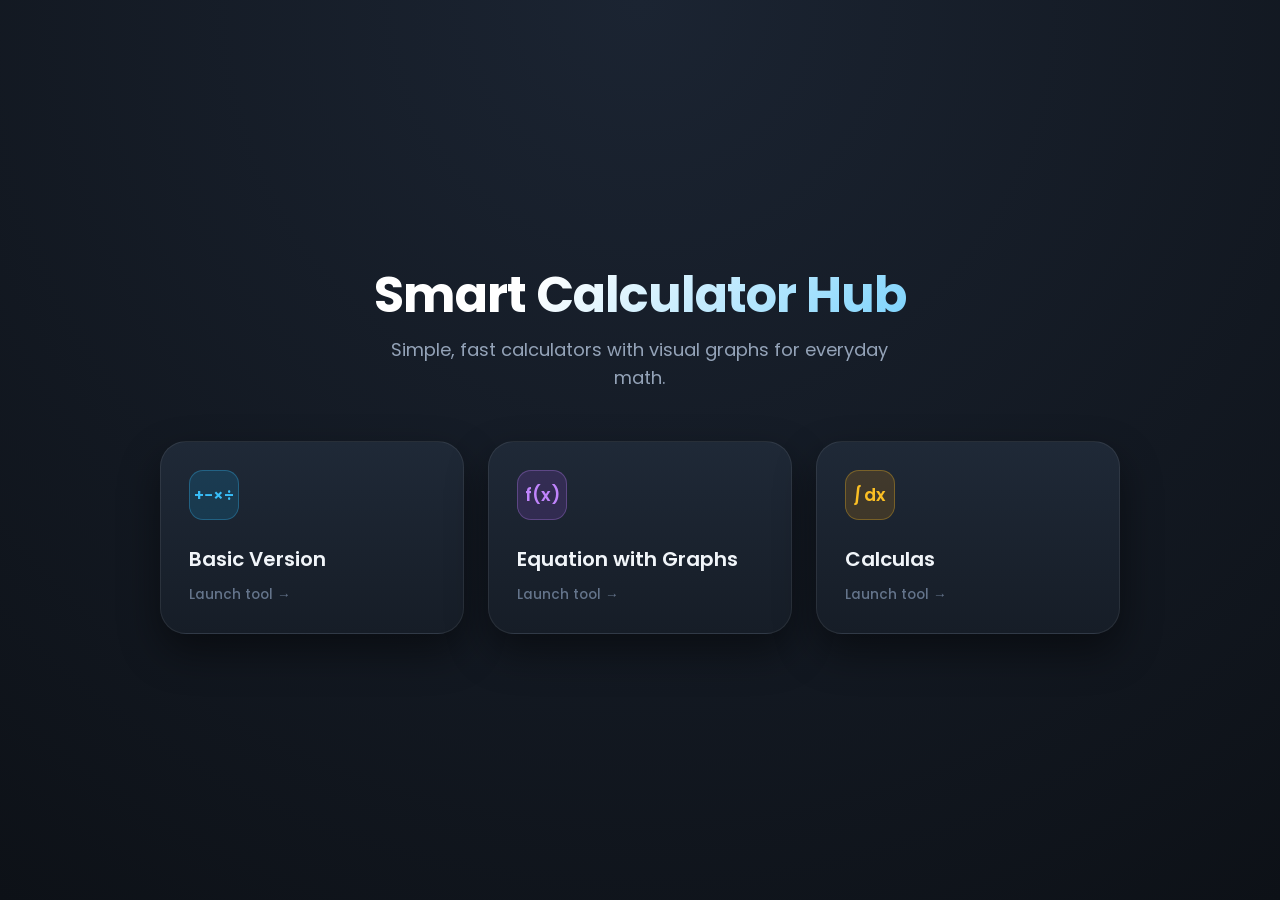
<file: index.html>
<!DOCTYPE html>
<html lang="en">
<head>
    <meta charset="UTF-8">
    <meta name="viewport" content="width=device-width, initial-scale=1.0">
    <title>Document</title>
    <link rel="stylesheet" href="style.css">
</head>
<body>
    <div id="title"><h1>Smart Calculator Hub</h1>
        <p>Simple, fast calculators with visual graphs for everyday math.</p>
    </div>
    <div id="Menu">
        <a href="basic%20calculator/basic.html" class="options">Basic Version</a>
        <a href="#" class="options">Equation with Graphs</a>
        <a href="#" class="options">Calculas</a>
    </div>
</body>
</html>
</file>
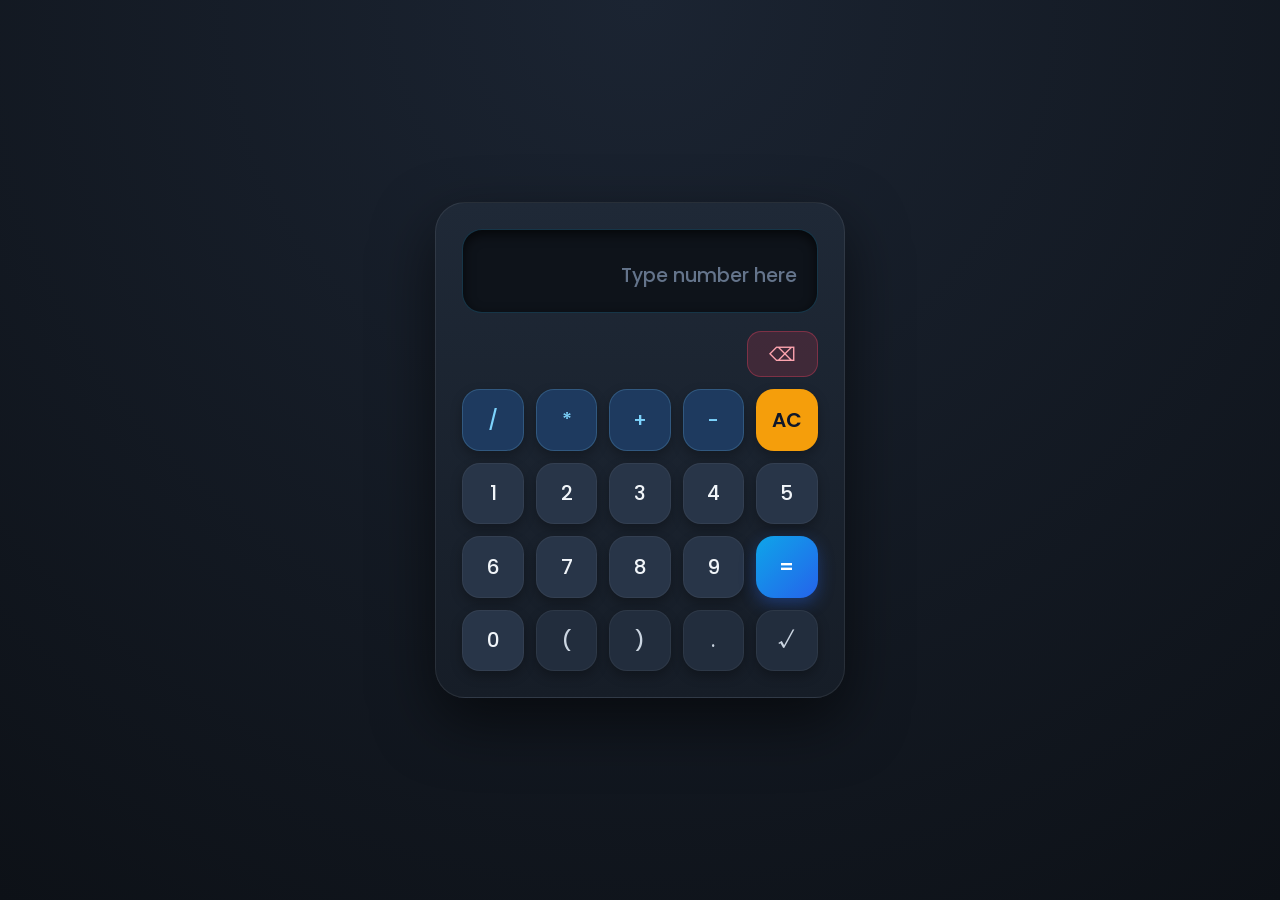
<file: basic calculator/index.html>
<!DOCTYPE html>
<html lang="en">
<head>
    <meta charset="UTF-8">
    <meta name="viewport" content="width=device-width, initial-scale=1.0">
    <link rel="stylesheet" href="style.css">
    <title>Document</title>
</head>
<body>
    <div id="calculator">
        <div class="box" >
            <input id="display" type="text" placeholder="Type number here">
        </div>
        <div class="button">
            <div id="row0" class="row">
                <div class="btn" data-value="del">&#9003;</div>
            </div>
            <div id="row1" class="row">
                 <div class="btn" data-value="/">/</div>
                <div class="btn" data-value="*">*</div>
                <div class="btn" data-value="+">+</div>
                <div class="btn" data-value="-">-</div>
                <div class="btn" data-value="AC">AC</div>
            </div>
            <div id="row2" classs="row">
                <div class="btn" data-value="1">1</div>
                <div class="btn" data-value="2">2</div>
                <div class="btn" data-value="3">3</div>
                <div class="btn" data-value="4">4</div>
                <div class="btn" data-value="5">5</div>
            </div>
            <div id="row3" class="row">
                <div class="btn" data-value="6">6</div>
                <div class="btn" data-value="7">7</div>
                <div class="btn" data-value="8">8</div>
                <div class="btn" data-value="9">9</div>
                <div class="btn" data-value="=">=</div>
            </div>
            <div id="row4" class="row">
                <div class="btn" data-value="0">0</div>
                <div class="btn" data-value="(">(</div>
                <div class="btn" data-value=")">)</div>
                <div class="btn" data-value=".">.</div>
                <div class="btn" data-value="√">&radic;</div>
            </div>
        </div>
    </div>
    <script src="script.js"></script>
</body>
</html>
</file>
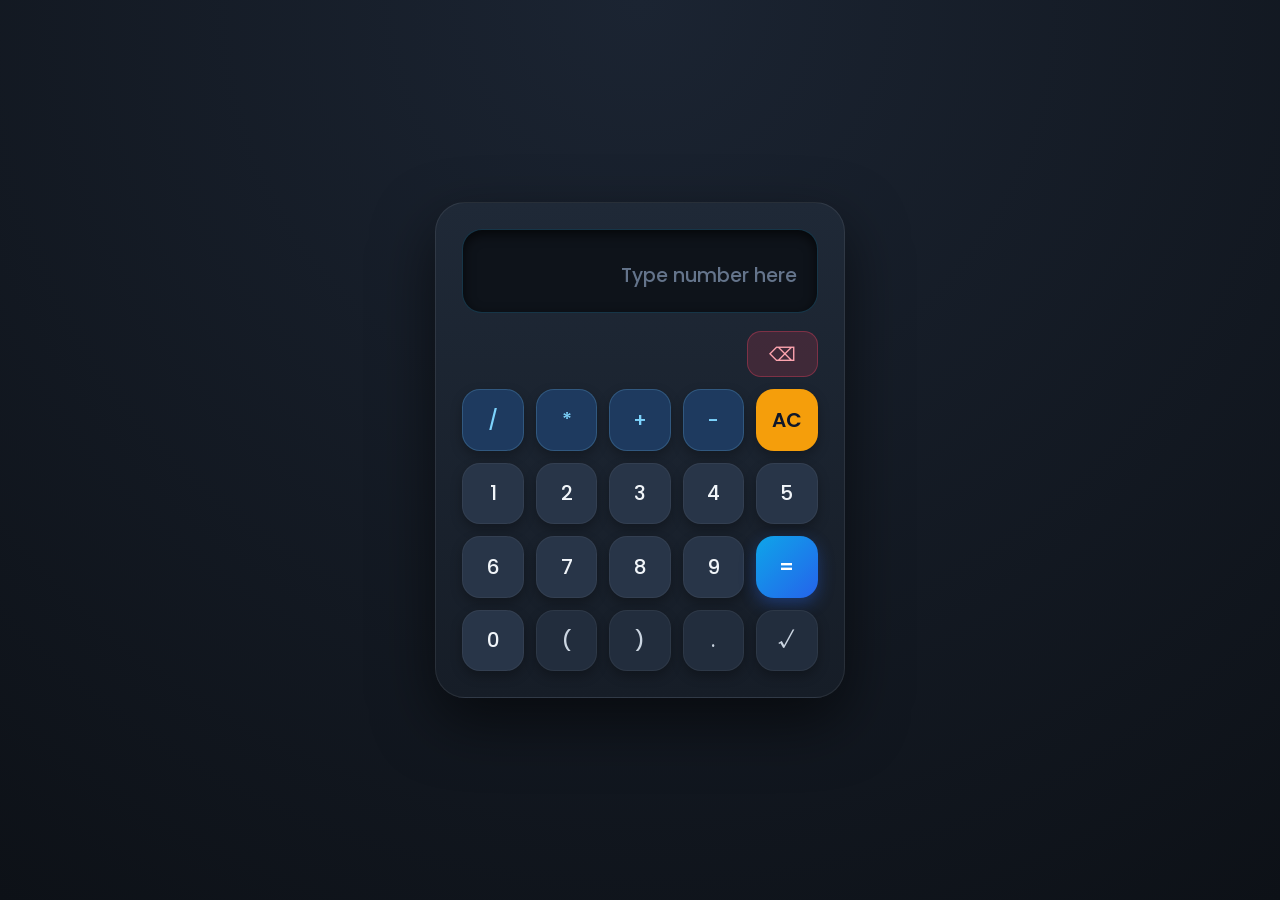
<file: basic calculator/basic.html>
<!DOCTYPE html>
<html lang="en">
<head>
    <meta charset="UTF-8">
    <meta name="viewport" content="width=device-width, initial-scale=1.0">
    <link rel="stylesheet" href="basic.css">
    <title>Document</title>
</head>
<body>
    <div id="calculator">
        <div class="box" >
            <input id="display" type="text" placeholder="Type number here">
        </div>
        <div class="button">
            <div id="row0" class="row">
                <div class="btn" data-value="del">&#9003;</div>
            </div>
            <div id="row1" class="row">
                 <div class="btn" data-value="/">/</div>
                <div class="btn" data-value="*">*</div>
                <div class="btn" data-value="+">+</div>
                <div class="btn" data-value="-">-</div>
                <div class="btn" data-value="AC">AC</div>
            </div>
            <div id="row2" classs="row">
                <div class="btn" data-value="1">1</div>
                <div class="btn" data-value="2">2</div>
                <div class="btn" data-value="3">3</div>
                <div class="btn" data-value="4">4</div>
                <div class="btn" data-value="5">5</div>
            </div>
            <div id="row3" class="row">
                <div class="btn" data-value="6">6</div>
                <div class="btn" data-value="7">7</div>
                <div class="btn" data-value="8">8</div>
                <div class="btn" data-value="9">9</div>
                <div class="btn" data-value="=">=</div>
            </div>
            <div id="row4" class="row">
                <div class="btn" data-value="0">0</div>
                <div class="btn" data-value="(">(</div>
                <div class="btn" data-value=")">)</div>
                <div class="btn" data-value=".">.</div>
                <div class="btn" data-value="√">&radic;</div>
            </div>
        </div>
    </div>
    <script src="basic.js"></script>
</body>
</html>
</file>
<file: style.css>
@import url('https://fonts.googleapis.com/css2?family=Poppins:wght@400;500;600;700&display=swap');

* {
    font-family: "Poppins", sans-serif;
    margin: 0;
    padding: 0;
    box-sizing: border-box;
}

body {
    min-height: 100dvh;
    display: flex;
    flex-direction: column;
    align-items: center;
    justify-content: center;
    background: radial-gradient(circle at top, #1b2432 0%, #0d1117 100%);
    color: #f8fafc;
    padding: clamp(1.5rem, 5vw, 3rem) 1.25rem;
    gap: clamp(2rem, 5vw, 3rem);
}

#title {
    text-align: center;
    max-width: 640px;
    display: flex;
    flex-direction: column;
    align-items: center;
    gap: 0.75rem;
}

#title h1 {
    font-size: clamp(2rem, 5.5vw, 3.1rem);
    font-weight: 700;
    letter-spacing: -0.02em;
    background: linear-gradient(135deg, #ffffff 30%, #7dd3fc 100%);
    -webkit-background-clip: text;
    -webkit-text-fill-color: transparent;
    line-height: 1.15;
}

#title p {
    font-size: clamp(0.95rem, 2.5vw, 1.125rem);
    color: #94a3b8;
    line-height: 1.6;
    max-width: 500px;
}

#Menu {
    display: grid;
    grid-template-columns: repeat(auto-fit, minmax(260px, 1fr));
    gap: clamp(1rem, 3vw, 1.5rem);
    width: 100%;
    max-width: 960px;
}

.options {
    position: relative;
    display: flex;
    flex-direction: column;
    justify-content: space-between;
    min-height: 190px;
    padding: 1.75rem;
    text-decoration: none;
    color: #f1f5f9;
    font-size: 1.25rem;
    font-weight: 600;
    background: linear-gradient(180deg, #1f2937 0%, #161d27 100%);
    border: 1px solid rgba(255, 255, 255, 0.08);
    border-radius: 26px;
    box-shadow: 0 18px 40px rgba(0, 0, 0, 0.45);
    overflow: hidden;
    transition: transform 0.2s ease, border-color 0.2s ease, box-shadow 0.2s ease;
}

.options::before {
    display: flex;
    align-items: center;
    justify-content: center;
    width: 48px;
    height: 48px;
    border-radius: 14px;
    font-size: 1.35rem;
    font-weight: 600;
    margin-bottom: 1.5rem;
    transition: transform 0.2s ease;
}

.options::after {
    content: "Launch tool →";
    font-size: 0.85rem;
    font-weight: 500;
    color: #64748b;
    margin-top: 0.65rem;
    transition: color 0.2s ease, transform 0.2s ease;
}

.options:nth-child(1)::before {
    content: "+−×÷";
    font-size: 1rem;
    background-color: rgba(14, 165, 233, 0.16);
    color: #38bdf8;
    border: 1px solid rgba(56, 189, 248, 0.3);
}

.options:nth-child(2)::before {
    content: "f(x)";
    font-size: 1.1rem;
    background-color: rgba(168, 85, 247, 0.16);
    color: #c084fc;
    border: 1px solid rgba(192, 132, 252, 0.3);
}

.options:nth-child(3)::before {
    content: "∫ dx";
    font-size: 1.1rem;
    background-color: rgba(245, 158, 11, 0.16);
    color: #fbbf24;
    border: 1px solid rgba(251, 191, 36, 0.3);
}

.options:hover {
    transform: translateY(-6px);
    border-color: rgba(56, 189, 248, 0.45);
    box-shadow: 0 24px 50px rgba(0, 0, 0, 0.6), 
                0 0 25px rgba(14, 165, 233, 0.12);
}

.options:hover::before {
    transform: scale(1.06);
}

.options:hover::after {
    color: #38bdf8;
    transform: translateX(4px);
}

.options:active {
    transform: translateY(-2px);
}
</file>
<file: basic calculator/style.css>
@import url('https://fonts.googleapis.com/css2?family=Poppins:wght@400;500;600&display=swap');

* {
    font-family: "Poppins", sans-serif;
    margin: 0;
    padding: 0;
    box-sizing: border-box;
}

body {
    min-height: 100dvh;
    display: flex;
    align-items: center;
    justify-content: center;
    background: radial-gradient(circle at top, #1b2432 0%, #0d1117 100%);
    padding: 1rem;
}

#calculator {
    display: flex;
    flex-direction: column;
    width: 100%;
    max-width: 410px;
    background: linear-gradient(180deg, #1f2937 0%, #161d27 100%);
    border: 1px solid rgba(255, 255, 255, 0.08);
    box-shadow: 0 24px 60px rgba(0, 0, 0, 0.55);
    border-radius: 30px;
    padding: clamp(1.15rem, 4vw, 1.65rem);
    gap: 1.15rem;
}

.box {
    width: 100%;
}

#display {
    width: 100%;
    height: clamp(68px, 14vw, 84px);
    padding: 0 1.25rem;
    background-color: #0e131a;
    color: #f8fafc;
    font-size: clamp(1.5rem, 5vw, 2.05rem);
    font-weight: 500;
    text-align: right;
    border: 1px solid rgba(56, 189, 248, 0.2);
    outline: none;
    border-radius: 20px;
    box-shadow: inset 0 4px 12px rgba(0, 0, 0, 0.65);
    transition: border-color 0.2s ease;
}

#display::placeholder {
    color: #64748b;
    font-size: clamp(1rem, 3.5vw, 1.2rem);
}

#display:focus {
    border-color: rgba(56, 189, 248, 0.65);
}

.button {
    display: flex;
    flex-direction: column;
    gap: clamp(8px, 2.5vw, 12px);
}

/* Dedicated utility row for Delete */
#row0 {
    display: flex;
    justify-content: flex-end;
    align-items: center;
    width: 100%;
}

#row0 .btn[data-value="del"] {
    width: auto;
    min-width: clamp(68px, 20%, 84px);
    aspect-ratio: auto;
    height: clamp(40px, 9vw, 46px);
    padding: 0 1rem;
    border-radius: 14px;
    font-size: clamp(1rem, 3.5vw, 1.2rem);
    background-color: rgba(244, 63, 94, 0.16);
    color: #fda4af;
    border: 1px solid rgba(244, 63, 94, 0.35);
    box-shadow: none;
}

#row0 .btn[data-value="del"]:hover {
    background-color: rgba(244, 63, 94, 0.28);
    color: #ffffff;
    transform: translateY(-1px);
}

/* 5-column keypad rows */
#row1, #row2, #row3, #row4 {
    display: grid;
    grid-template-columns: repeat(5, 1fr);
    gap: clamp(8px, 2.5vw, 12px);
    width: 100%;
}

.btn {
    aspect-ratio: 1 / 1;
    width: 100%;
    display: flex;
    align-items: center;
    justify-content: center;
    background-color: #283548;
    color: #f1f5f9;
    font-size: clamp(1rem, 3.8vw, 1.25rem);
    font-weight: 500;
    border: 1px solid rgba(255, 255, 255, 0.05);
    border-radius: 18px;
    box-shadow: 0 5px 12px rgba(0, 0, 0, 0.28);
    cursor: pointer;
    user-select: none;
    transition: transform 0.12s ease, background-color 0.2s ease, border-color 0.2s ease;
}

.btn:hover {
    background-color: #33445d;
    border-color: rgba(255, 255, 255, 0.14);
    transform: translateY(-2px);
}

.btn:active {
    transform: translateY(1px);
    box-shadow: 0 2px 6px rgba(0, 0, 0, 0.35);
}

/* Operators in row 1 */
#row1 .btn:not([data-value="AC"]) {
    background-color: #1e3a5f;
    color: #7dd3fc;
    border-color: rgba(125, 211, 252, 0.2);
}

#row1 .btn:not([data-value="AC"]):hover {
    background-color: #264b7a;
}

/* AC button */
.btn[data-value="AC"] {
    background-color: #f59e0b;
    color: #0f172a;
    font-weight: 600;
    border: none;
}

.btn[data-value="AC"]:hover {
    background-color: #fbbf24;
}

/* Equals button */
.btn[data-value="="] {
    background: linear-gradient(135deg, #0ea5e9 0%, #2563eb 100%);
    color: #ffffff;
    font-weight: 600;
    border: none;
    box-shadow: 0 6px 16px rgba(37, 99, 235, 0.35);
}

.btn[data-value="="]:hover {
    filter: brightness(1.08);
}

/* Parentheses, decimal, and square root */
#row4 .btn:not([data-value="0"]) {
    color: #cbd5e1;
    background-color: #222d3d;
}
</file>
<file: basic calculator/basic.css>
@import url('https://fonts.googleapis.com/css2?family=Poppins:wght@400;500;600&display=swap');

* {
    font-family: "Poppins", sans-serif;
    margin: 0;
    padding: 0;
    box-sizing: border-box;
}

body {
    min-height: 100dvh;
    display: flex;
    align-items: center;
    justify-content: center;
    background: radial-gradient(circle at top, #1b2432 0%, #0d1117 100%);
    padding: 1rem;
}

#calculator {
    display: flex;
    flex-direction: column;
    width: 100%;
    max-width: 410px;
    background: linear-gradient(180deg, #1f2937 0%, #161d27 100%);
    border: 1px solid rgba(255, 255, 255, 0.08);
    box-shadow: 0 24px 60px rgba(0, 0, 0, 0.55);
    border-radius: 30px;
    padding: clamp(1.15rem, 4vw, 1.65rem);
    gap: 1.15rem;
}

.box {
    width: 100%;
}

#display {
    width: 100%;
    height: clamp(68px, 14vw, 84px);
    padding: 0 1.25rem;
    background-color: #0e131a;
    color: #f8fafc;
    font-size: clamp(1.5rem, 5vw, 2.05rem);
    font-weight: 500;
    text-align: right;
    border: 1px solid rgba(56, 189, 248, 0.2);
    outline: none;
    border-radius: 20px;
    box-shadow: inset 0 4px 12px rgba(0, 0, 0, 0.65);
    transition: border-color 0.2s ease;
}

#display::placeholder {
    color: #64748b;
    font-size: clamp(1rem, 3.5vw, 1.2rem);
}

#display:focus {
    border-color: rgba(56, 189, 248, 0.65);
}

.button {
    display: flex;
    flex-direction: column;
    gap: clamp(8px, 2.5vw, 12px);
}

/* Dedicated utility row for Delete */
#row0 {
    display: flex;
    justify-content: flex-end;
    align-items: center;
    width: 100%;
}

#row0 .btn[data-value="del"] {
    width: auto;
    min-width: clamp(68px, 20%, 84px);
    aspect-ratio: auto;
    height: clamp(40px, 9vw, 46px);
    padding: 0 1rem;
    border-radius: 14px;
    font-size: clamp(1rem, 3.5vw, 1.2rem);
    background-color: rgba(244, 63, 94, 0.16);
    color: #fda4af;
    border: 1px solid rgba(244, 63, 94, 0.35);
    box-shadow: none;
}

#row0 .btn[data-value="del"]:hover {
    background-color: rgba(244, 63, 94, 0.28);
    color: #ffffff;
    transform: translateY(-1px);
}

/* 5-column keypad rows */
#row1, #row2, #row3, #row4 {
    display: grid;
    grid-template-columns: repeat(5, 1fr);
    gap: clamp(8px, 2.5vw, 12px);
    width: 100%;
}

.btn {
    aspect-ratio: 1 / 1;
    width: 100%;
    display: flex;
    align-items: center;
    justify-content: center;
    background-color: #283548;
    color: #f1f5f9;
    font-size: clamp(1rem, 3.8vw, 1.25rem);
    font-weight: 500;
    border: 1px solid rgba(255, 255, 255, 0.05);
    border-radius: 18px;
    box-shadow: 0 5px 12px rgba(0, 0, 0, 0.28);
    cursor: pointer;
    user-select: none;
    transition: transform 0.12s ease, background-color 0.2s ease, border-color 0.2s ease;
}

.btn:hover {
    background-color: #33445d;
    border-color: rgba(255, 255, 255, 0.14);
    transform: translateY(-2px);
}

.btn:active {
    transform: translateY(1px);
    box-shadow: 0 2px 6px rgba(0, 0, 0, 0.35);
}

/* Operators in row 1 */
#row1 .btn:not([data-value="AC"]) {
    background-color: #1e3a5f;
    color: #7dd3fc;
    border-color: rgba(125, 211, 252, 0.2);
}

#row1 .btn:not([data-value="AC"]):hover {
    background-color: #264b7a;
}

/* AC button */
.btn[data-value="AC"] {
    background-color: #f59e0b;
    color: #0f172a;
    font-weight: 600;
    border: none;
}

.btn[data-value="AC"]:hover {
    background-color: #fbbf24;
}

/* Equals button */
.btn[data-value="="] {
    background: linear-gradient(135deg, #0ea5e9 0%, #2563eb 100%);
    color: #ffffff;
    font-weight: 600;
    border: none;
    box-shadow: 0 6px 16px rgba(37, 99, 235, 0.35);
}

.btn[data-value="="]:hover {
    filter: brightness(1.08);
}

/* Parentheses, decimal, and square root */
#row4 .btn:not([data-value="0"]) {
    color: #cbd5e1;
    background-color: #222d3d;
}
</file>
